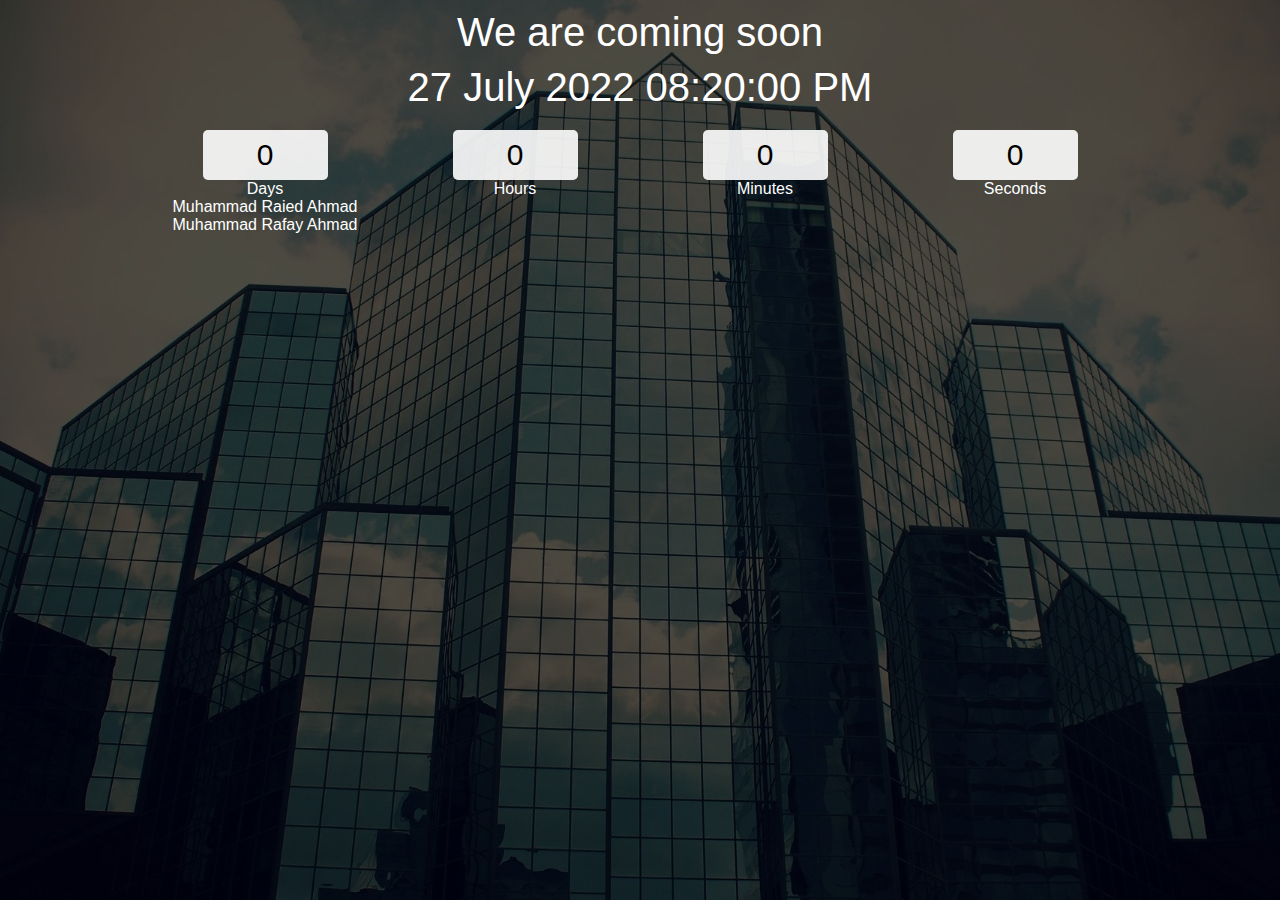
<file: count-down/index.html>
<!DOCTYPE html>
<html lang="en">

<head>
    <meta charset="UTF-8">
    <meta http-equiv="X-UA-Compatible" content="IE=edge">
    <meta name="viewport" content="width=device-width, initial-scale=1.0">
    <title>Document</title>
    <link rel="stylesheet" href="css/custom.css">
</head>

<body>
    <div class="main">
        <div class="overlay">
            <div class="title">We are coming soon</div>
            <div class="title" id="end-date">20 March 2022 10:00 PM</div>
            <div class="col">
                <div>
                    <input type="text" readonly value="0">
                    <br/>
                    <label for="">Days</label>
                    <p>Muhammad Raied Ahmad</p>
                    <p>Muhammad Rafay Ahmad</p>
                </div>
                <div>
                    <input type="text" readonly value="0">
                    <br/>
                    <label for="">Hours</label>
                </div>
                <div>
                    <input type="text" readonly value="0">
                    <br/>
                    <label for="">Minutes</label>
                </div>
                <div>
                    <input type="text" readonly value="0">
                    <br/>
                    <label for="">Seconds</label>
                </div>
            </div>
        </div>
    </div>
    <script src="js/app.js"></script>
</body>

</html>
</file>
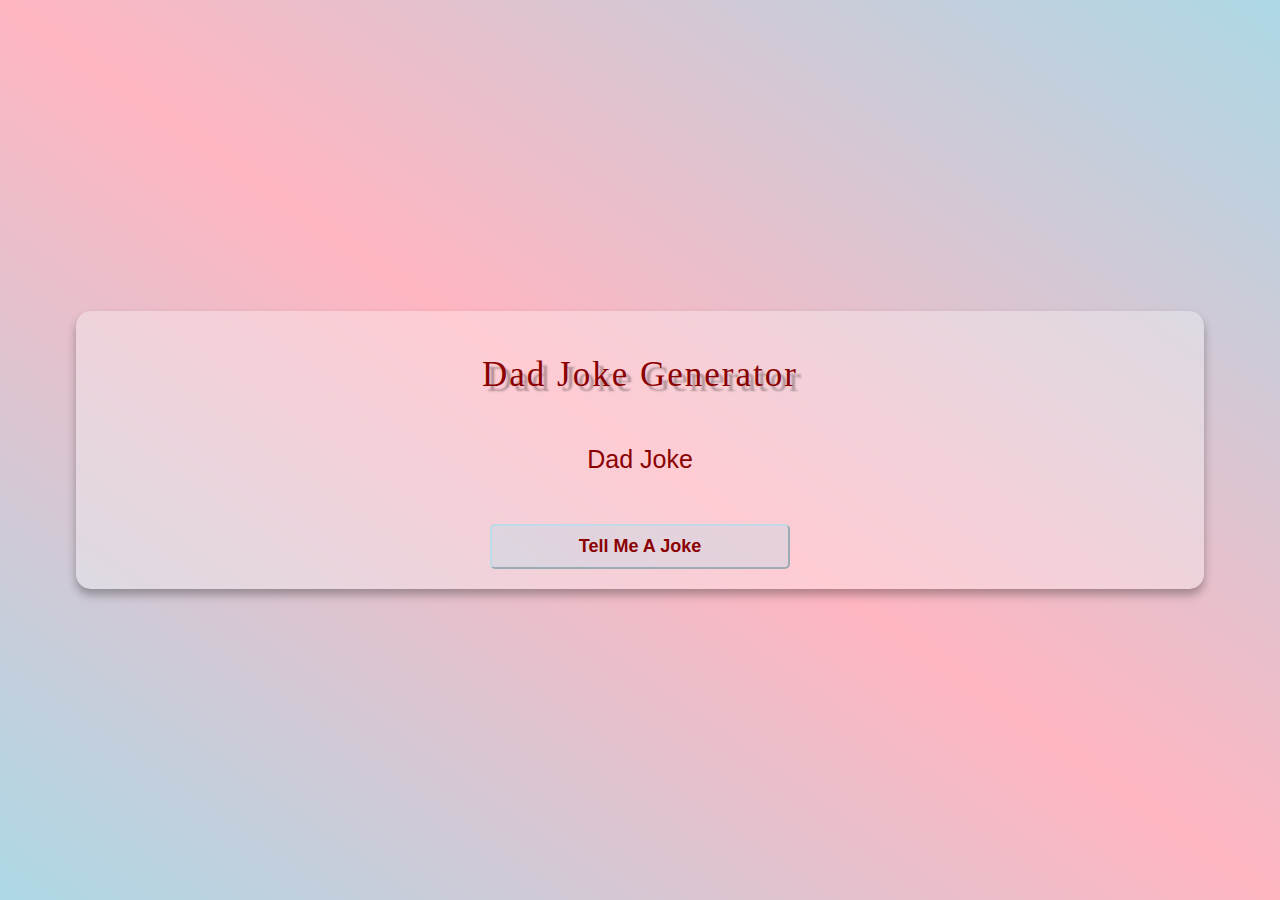
<file: Dad-joke-generator/index.html>
<!DOCTYPE html>
<html lang="en">
<head>
    <meta charset="UTF-8">
    <meta name="viewport" content="width=device-width, initial-scale=1.0">
    <title>Dad Jokes Generator</title>
    <link rel="stylesheet" href="custom.css">
</head>
<body>
    <div class="container">
        <h1 class="heading">
            Dad Joke Generator
        </h1>
        <p class="joke" id="joke">
            Dad Joke
        </p>
        <button class="btn" id="btn">Tell Me A Joke</button>

    </div>
    
    <script src="app.js"></script>
</body>
</html>
</file>
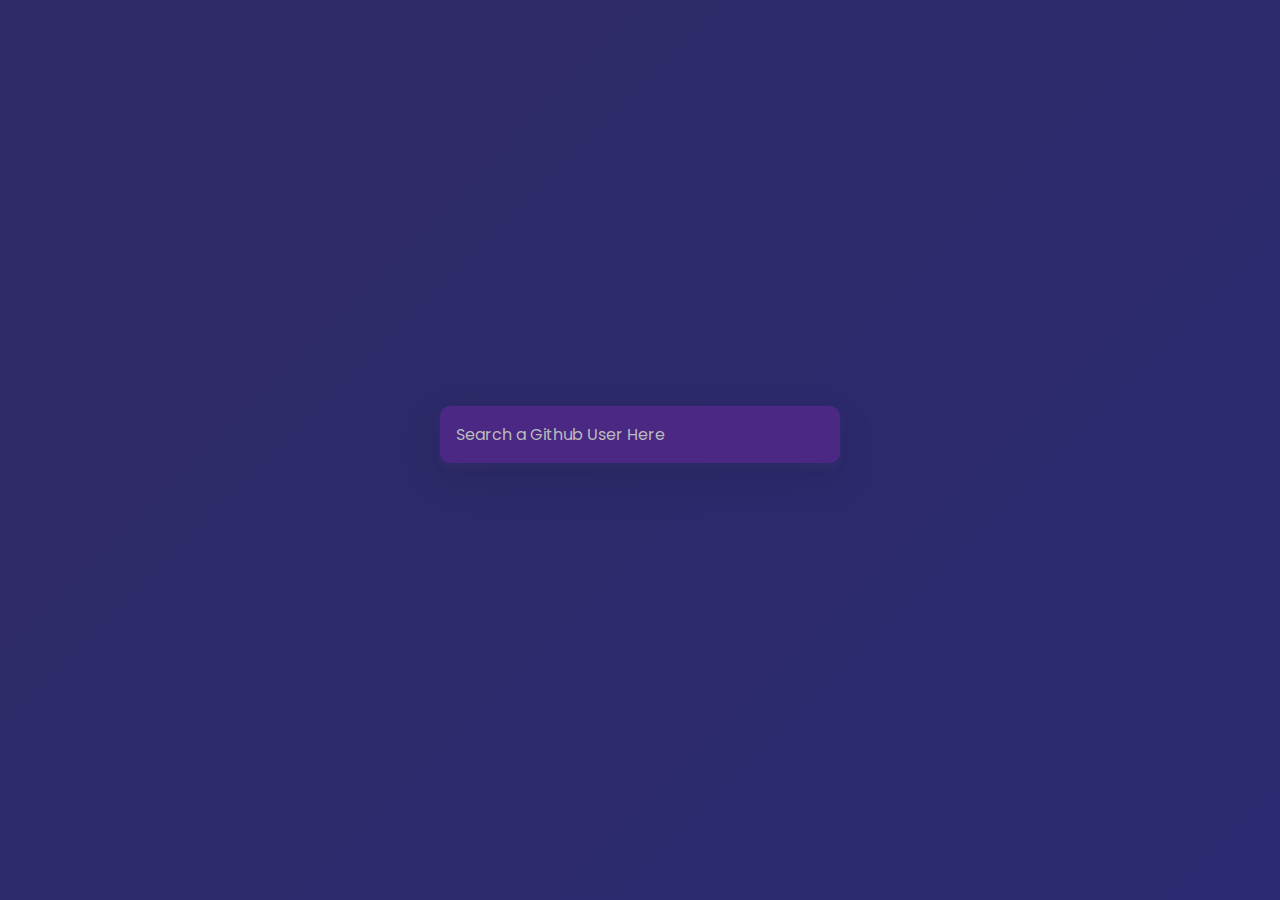
<file: github/index.html>
<!DOCTYPE html>
<html lang="en">

<head>
    <meta charset="UTF-8" />
    <meta name="viewport" content="width=device-width, initial-scale=1.0" />
    <title>Github Profiles</title>
    <link rel="stylesheet" href="custom.css" />
    <script src="app.js" defer></script>
</head>

<body>
    <form id="form" onsubmit="return formSubmit()">
        <input type="text" id="search" autofocus placeholder="Search a Github User Here" />
    </form>
    <main id="main">
        <!-- <div class="card">
            <div>
                <img class="avatar" src="https://picsum.photos/200" alt="Florin Pop">
            </div>
            <div class="user-info">
                <h2>Name</h2>
                <p>Bio</p>

                <ul class="info">
                    <li>###<strong>Followers</strong></li>
                    <li>##<strong>Following</strong></li>
                    <li>###<strong>Repos</strong></li>
                </ul>

                <div id="repos">
                    <a class="repo" href="#" target="_blank">Repo 1</a>
                    <a class="repo" href="#" target="_blank">Repo 2</a>
                    <a class="repo" href="#" target="_blank">Repo 3</a>
                </div>
            </div>
        </div> -->
    </main>
</body>

</html>
</file>
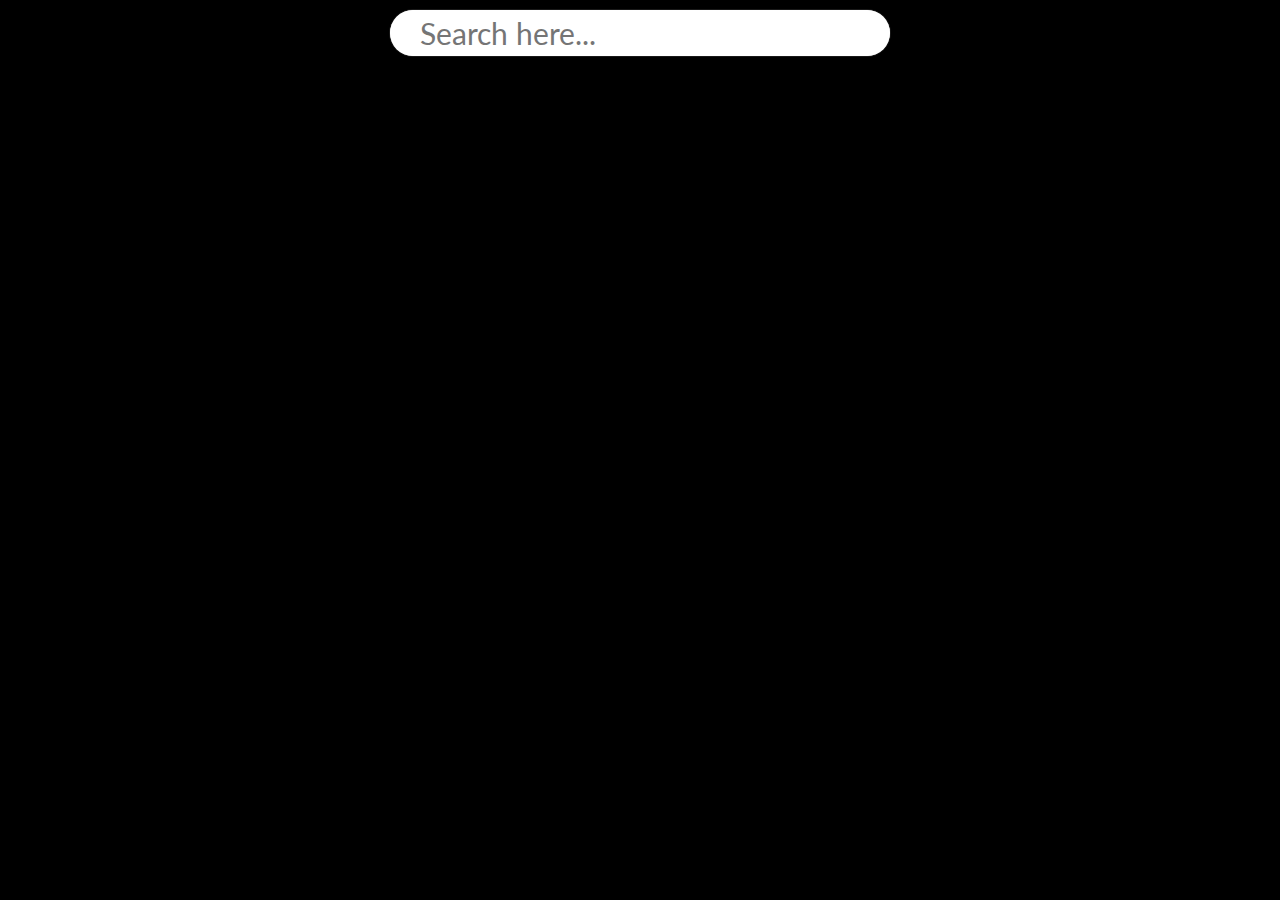
<file: movie-search-app/index.html>
<!DOCTYPE html>
<html lang="en">

<head>
    <meta charset="UTF-8">
    <meta http-equiv="X-UA-Compatible" content="IE=edge">
    <meta name="viewport" content="width=device-width, initial-scale=1.0">
    <title>Document</title>
    <link rel="stylesheet" href="css/custom.css">
</head>

<body>
    <div class="main">
        <div class="row" style="justify-content: center;">
            <input type="search" id="search" autofocus autocomplete="off" placeholder="Search here..." />
        </div>
        <div class="row" id="movie-box">

        </div>
    </div>
    <script src="js/app.js"></script>
</body>

</html>
</file>
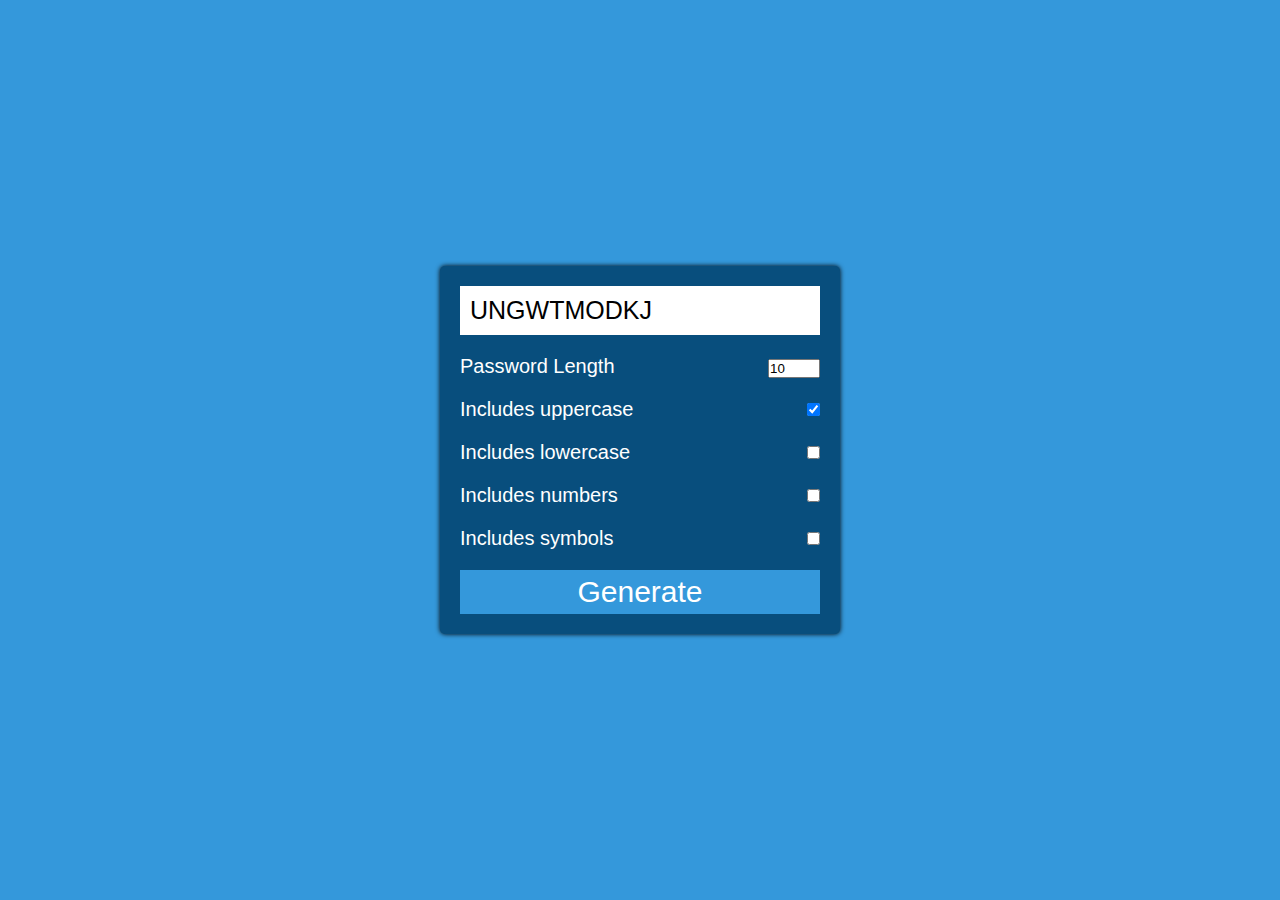
<file: password-generator/index.html>
<!DOCTYPE html>
<html lang="en">

<head>
    <meta charset="UTF-8">
    <meta http-equiv="X-UA-Compatible" content="IE=edge">
    <meta name="viewport" content="width=device-width, initial-scale=1.0">
    <title>Document</title>
    <link rel="stylesheet" href="css/custom.css" />
</head>

<body>
    <div class="main">
        <div class="box">
            <div class="row">
                <span id="password">
                    Password
                </span>
            </div>
            <div class="row">
                <div>
                    Password Length
                </div>
                <div>
                    <input type="number" name="" id="pass-len" max="30" min="2" value="10">
                </div>
            </div>
            <div class="row">
                <div>
                    Includes uppercase
                </div>
                <div>
                    <input type="checkbox" name="" id="uppercase" checked>
                </div>
            </div>
            <div class="row">
                <div>
                    Includes lowercase
                </div>
                <div>
                    <input type="checkbox" name="" id="lowercase">
                </div>
            </div>
            <div class="row">
                <div>
                    Includes numbers
                </div>
                <div>
                    <input type="checkbox" name="" id="numbers">
                </div>
            </div>
            <div class="row">
                <div>
                    Includes symbols
                </div>
                <div>
                    <input type="checkbox" name="" id="symbols">
                </div>
            </div>
            <div class="row">
                <button id="gen">Generate</button>
            </div>
        </div>
    </div>
    <script src="js/app.js"></script>
</body>

</html>
</file>
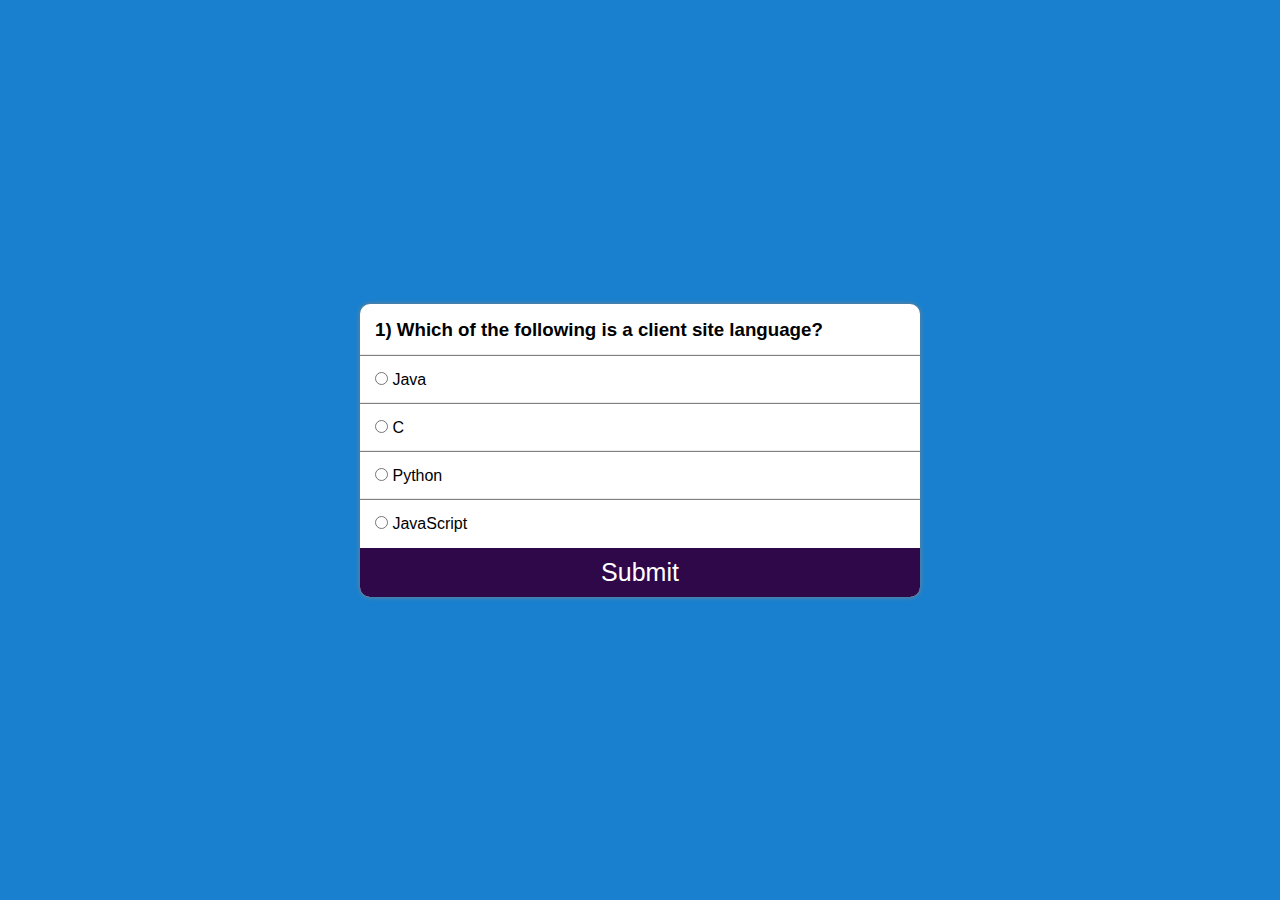
<file: quiz app/index.html>
<!DOCTYPE html>
<html lang="en">

<head>
    <meta charset="UTF-8">
    <meta http-equiv="X-UA-Compatible" content="IE=edge">
    <meta name="viewport" content="width=device-width, initial-scale=1.0">
    <title>Document</title>
    <link rel="stylesheet" href="css/custom.css" />
</head>

<body>
    <section class="main">

        <div class="container">
            <div class="col">
                <h3 id="questionBox">
                    1) Lorem ipsum dolor sit amet, consectetur adipisicing elit Debitis?
                </h3>
            </div>
            <div class="col box">
                <input name="option" type="radio" id="first" value="a" required>
                <label for="first">Testing 1</label>
            </div>
            <div class="col box">
                <input name="option" type="radio" id="second" value="b" required>
                <label for="second">Testing 2</label>
            </div>
            <div class="col box">
                <input name="option" type="radio" id="third" value="c" required>
                <label for="third">Testing 3</label>
            </div>
            <div class="col box">
                <input name="option" type="radio" id="fourth" value="d" required>
                <label for="fourth">Testing 4</label>
            </div>
            <button id="submit">Submit</button>
        </div>

    </section>
    <script src="js/app.js"></script>
</body>

</html>
</file>
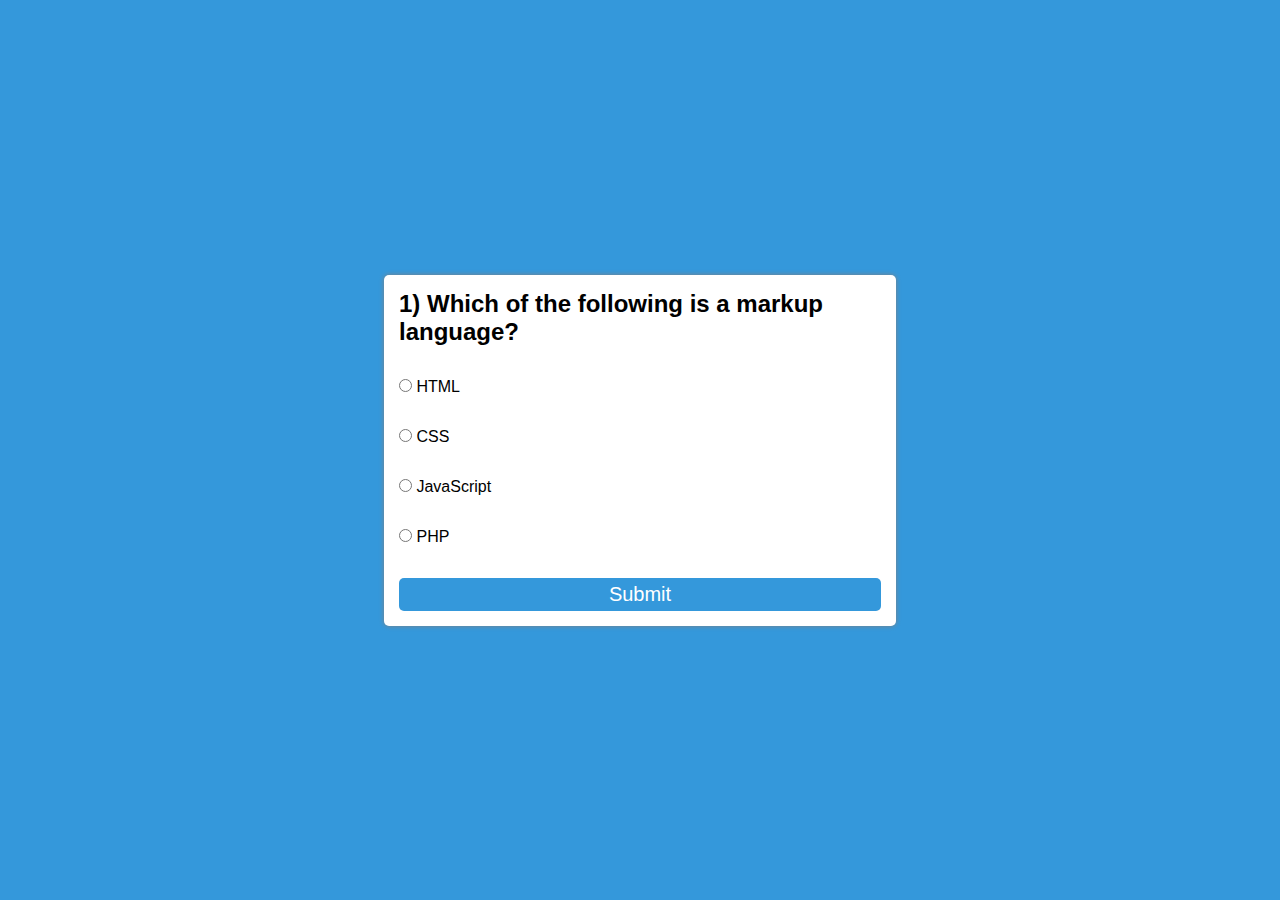
<file: quiz-app/index.html>
<!DOCTYPE html>
<html lang="en">

<head>
    <meta charset="UTF-8">
    <meta http-equiv="X-UA-Compatible" content="IE=edge">
    <meta name="viewport" content="width=device-width, initial-scale=1.0">
    <title>Document</title>
    <link rel="stylesheet" href="css/custom.css" />
</head>

<body>
    <div class="main">
        <div id="box">
            <h2 id="quesBox">1) This is the dummy question</h2>
            <div class="row">
                <input class="options" id="option1" type="radio" value="a" name="option" />
                <label for="option1"> Option 1</label>
            </div>
            <div class="row">
                <input class="options" id="option2" type="radio" value="b" name="option" />
                <label for="option2"> Option 2</label>
            </div>
            <div class="row">
                <input class="options" id="option3" type="radio" value="c" name="option" />
                <label for="option3"> Option 3</label>
            </div>
            <div class="row">
                <input class="options" id="option4" type="radio" value="d" name="option" />
                <label for="option4">Option 4</label>
            </div>
            <button class="btn" onclick="submitQuiz()">
                Submit
            </button>
        </div>
    </div>
    <script src="js/app.js"></script>
</body>

</html>
</file>
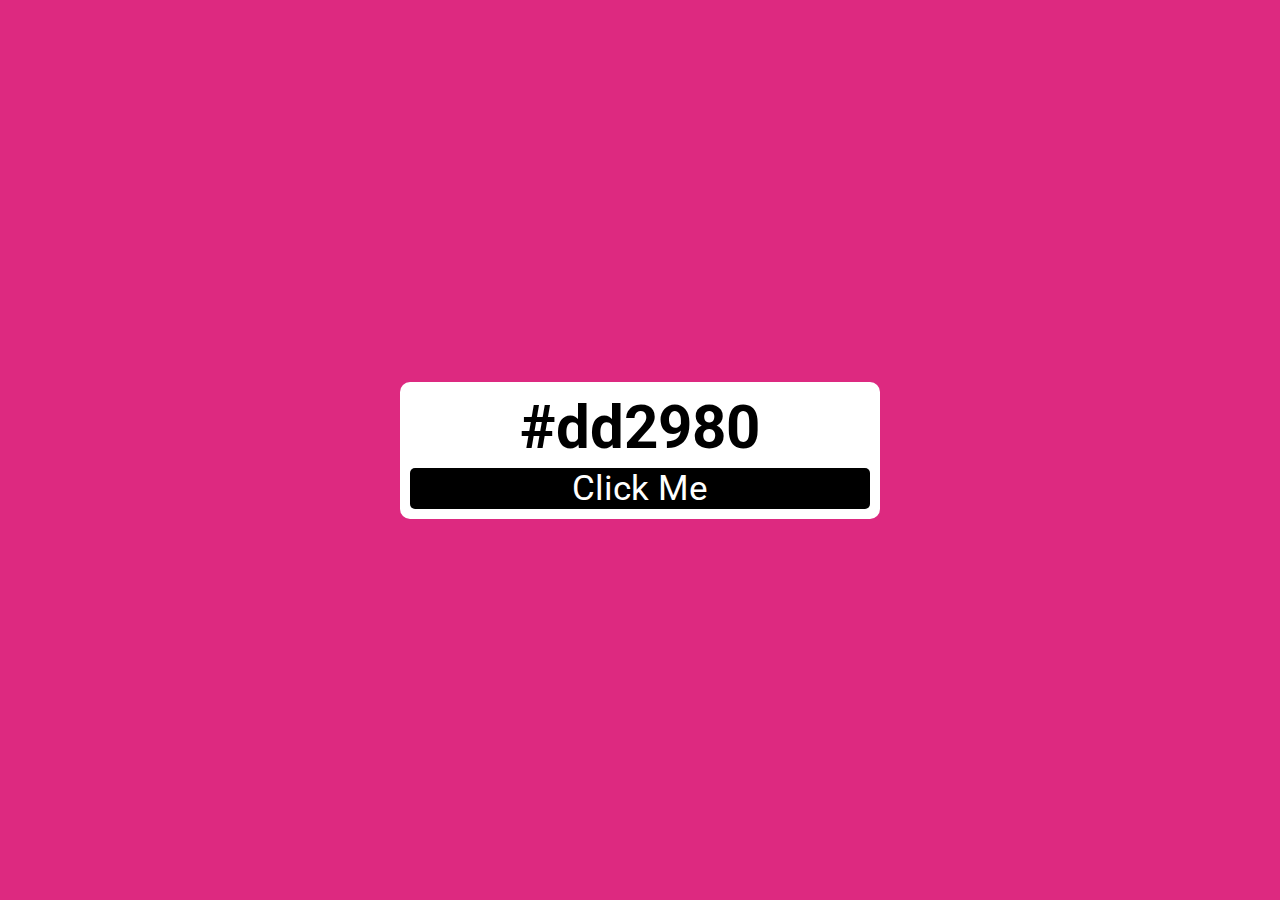
<file: random-color/index.html>
<!DOCTYPE html>
<html lang="en">

<head>
    <meta charset="UTF-8">
    <meta http-equiv="X-UA-Compatible" content="IE=edge">
    <meta name="viewport" content="width=device-width, initial-scale=1.0">
    <title>Document</title>
    <link rel="stylesheet" href="css/custom.css" />
</head>

<body>
    <div class="main">
        <div class="container">
            <h2 id="color-code">#fff</h2>
            <button id="btn">Click Me</button>
        </div>
    </div>
    <script src="js/app.js"></script>
</body>

</html>
</file>
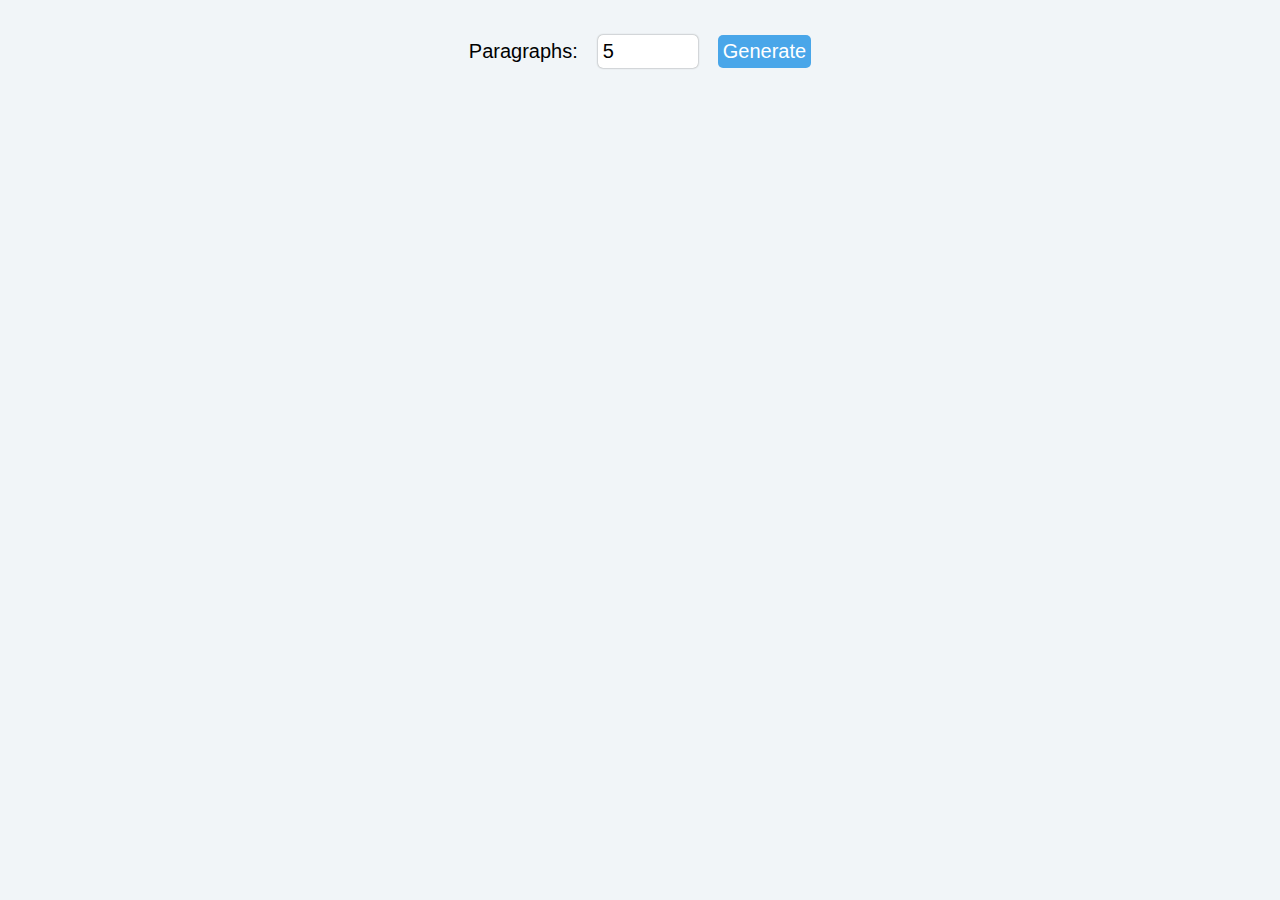
<file: random-para/index.html>
<!DOCTYPE html>
<html lang="en">

<head>
    <meta charset="UTF-8">
    <meta http-equiv="X-UA-Compatible" content="IE=edge">
    <meta name="viewport" content="width=device-width, initial-scale=1.0">
    <title>Document</title>
    <link rel="stylesheet" href="custom.css">
</head>

<body>
    <div id="main">
        <div class="row">
            <div>
                Paragraphs:
            </div>
            <div>
                <input type="number" value="5" id="items">
            </div>
            <div>
                <button onclick="generate()">Generate</button>
            </div>
        </div>
        <div class="row" style="display: block;" id="data">

        </div>
    </div>
    <script src="app.js"></script>
</body>

</html>
</file>
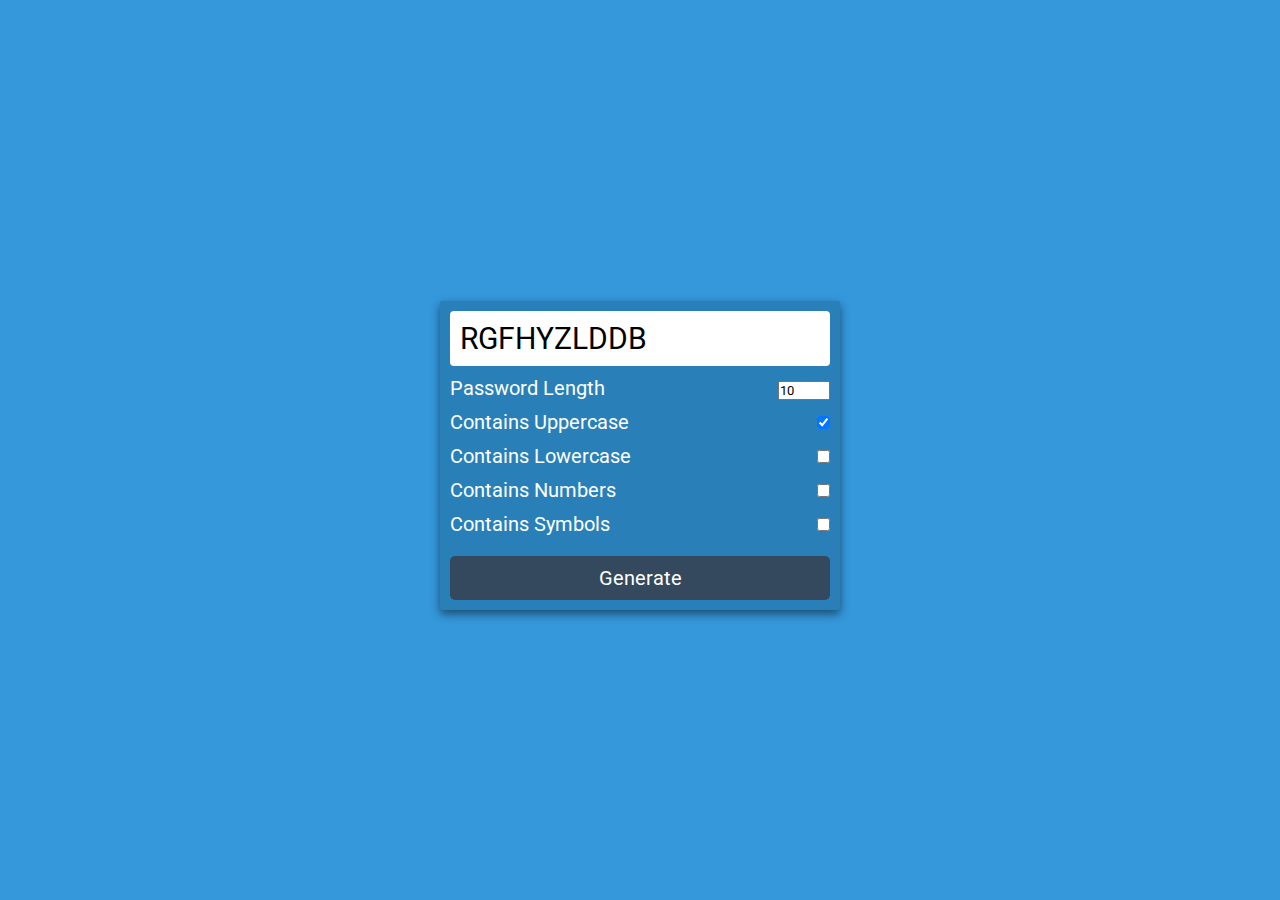
<file: random-password/index.html>
<!DOCTYPE html>
<html lang="en">

<head>
    <meta charset="UTF-8">
    <meta http-equiv="X-UA-Compatible" content="IE=edge">
    <meta name="viewport" content="width=device-width, initial-scale=1.0">
    <title>Document</title>
    <link rel="stylesheet" href="css/custom.css" />
</head>

<body>
    <div class="main">
        <div class="box">
            <span id="pass-box">Testing</span>
            <div class="row">
                <div class="left">
                    Password Length
                </div>
                <div class="right">
                    <input type="number" name="" id="total-char" max="30" min="2" value="10" />
                </div>
            </div>
            <div class="row">
                <label for="upper-case">
                    <div class="left">
                       Contains Uppercase
                    </div>
                </label>
                <div class="right">
                    <input type="checkbox" name="" id="upper-case" checked/>
                </div>
            </div>
            <div class="row">
                <label for="lower-case">
                    <div class="left">
                      Contains Lowercase
                    </div>
                </label>
                <div class="right">
                    <input type="checkbox" name="" id="lower-case" />
                </div>
            </div>
            <div class="row">
                <label for="numbers">
                    <div class="left">
                    Contains Numbers
                    </div>
                </label>
                <div class="right">
                    <input type="checkbox" name="" id="numbers" />
                </div>
            </div>
            <div class="row">
                <label for="symbols">
                    <div class="left">
                    Contains Symbols
                    </div>
                </label>
                <div class="right">
                    <input type="checkbox" name="" id="symbols" />
                </div>
            </div>
            <div class="row">
                <button id="btn">
                    Generate
                </button>
            </div>
        </div>
    </div>
    <script src="js/app.js"></script>
</body>

</html>
</file>
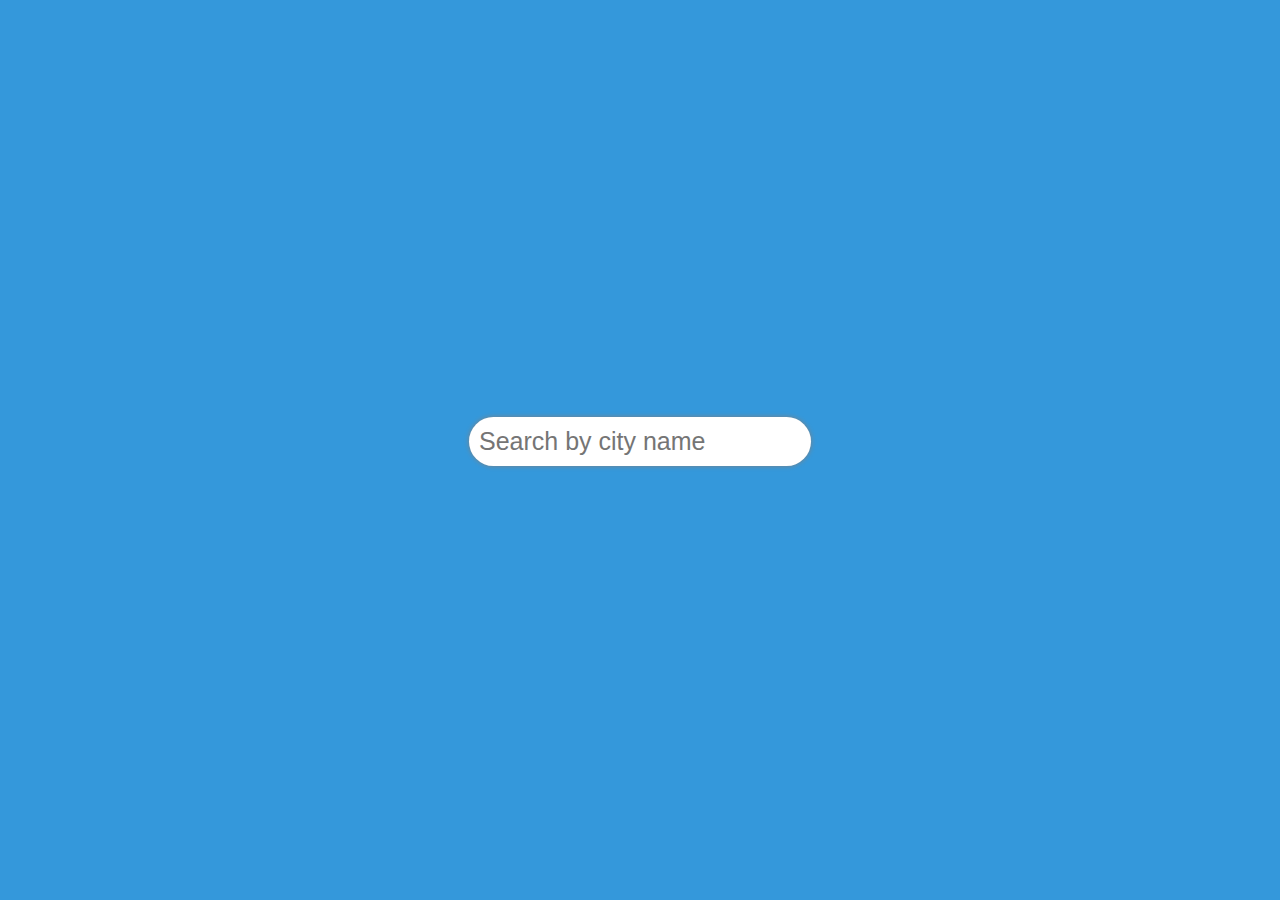
<file: weather-app/index.html>
<!DOCTYPE html>
<html lang="en">

<head>
    <meta charset="UTF-8">
    <meta http-equiv="X-UA-Compatible" content="IE=edge">
    <meta name="viewport" content="width=device-width, initial-scale=1.0">
    <title>Document</title>
    <link rel="stylesheet" href="custom.css" />
</head>

<body>
    <main>
        <div class="row" style="text-align: center;">
            <form action="">
                <input type="search" id="search" placeholder="Search by city name">
            </form>
        </div>
        <div class="row" id="weather">
            <!-- <div>
                <img src="https://openweathermap.org/img/wn/04n@2x.png" alt="">
            </div>
            <div>
                <h2>32 ℃</h2>
                <h4> Clear </h4>
            </div> -->
        </div>
    </main>
    <script src="app.js"></script>
</body>

</html>
</file>
<file: count-down/css/custom.css>
* {
    padding: 0;
    margin: 0;
    box-sizing: border-box;
    font-family: 'Poppins', sans-serif;
}

@import url('https://fonts.googleapis.com/css2?family=Poppins:wght@100&display=swap');
.main {
    width: 100%;
    height: 100vh;
    background: url('../image/1802071.webp') center center;
    background-size: cover;
}

.overlay {
    width: 100%;
    height: 100%;
    display: flex;
    align-items: center;
    flex-direction: column;
    background-color: rgba(0, 0, 0, 0.7);
}

.title {
    margin-top: 10px;
    color: white;
    text-align: center;
    font-size: 2.5rem;
}

.col {
    margin-top: 20px;
    width: 1000px;
    display: flex;
    justify-content: center;
    color: white;
}

.col div {
    width: 250px;
    text-align: center;
}

input {
    width: 50%;
    background-color: rgba(255, 255, 255, 0.9);
    border-color: transparent;
    border-radius: 5px;
    height: 50px;
    text-align: center;
    font-size: 30px;
}
</file>
<file: Dad-joke-generator/custom.css>
body{
    margin: 0;
    background: linear-gradient(to left bottom,lightblue,lightpink,lightblue);
    min-height: 100vh;
    display: flex;
    justify-content: center;
    align-items: center;
    font-family: 'Gill Sans', 'Gill Sans MT', Calibri, 'Trebuchet MS', sans-serif;

}

.container{
    background-color: rgba(255, 255, 255, 0.3);
    padding: 20px;
    box-shadow: 0 6px 10px rgba(0, 0, 0, 0.3);
    border-radius: 15px;
    width: 85%;
    text-align: center;
    color: darkred;
}

.heading{
    font-size: 35px;
    font-weight: 200;
    font-family: Impact;
    text-shadow: 5px 5px 2px rgba(0, 0, 0, 0.3);
    letter-spacing: 2px;
}
.joke{
    font-size: 25px;
    font-weight: 500;
    margin: 50px;
}

.btn{
    font-size: 18px;
    font-weight: 700;
    border-radius: 5px;
    cursor: pointer;
    padding: 10px;
    background-color: rgba(171, 223, 240,0.3);
    border-color: rgba(171, 223, 240, 0.6);
    text-transform: capitalize;
    width: 300px;
    color: darkred;
}


.btn:hover{
 
    background-color: rgba(171, 223, 240, 0.5);
    box-shadow: 0 4px 4px rgba(0, 0, 0, 0.3);
    transition: all 300ms ease;
}
</file>
<file: github/custom.css>
@import url("https://fonts.googleapis.com/css2?family=Poppins:wght@200;400;600&display=swap");
* {
    box-sizing: border-box;
    padding: 0;
    margin: 0;
}

body {
    background-color: #2a2a72;
    background-image: linear-gradient(315deg, #2a2a72 0%, #2e2a68 74%);
    display: flex;
    flex-direction: column;
    align-items: center;
    justify-content: center;
    font-family: "Poppins", sans-serif;
    margin: 0;
    min-height: 100vh;
}

input {
    background-color: #4c2885;
    border-radius: 10px;
    border: none;
    box-shadow: 0 5px 10px rgba(154, 160, 185, 0.05), 0 15px 40px rgba(0, 0, 0, 0.1);
    color: white;
    font-family: inherit;
    font-size: 1rem;
    padding: 1rem;
    margin-bottom: 2rem;
    width: 400px;
}

input::placeholder {
    color: #bbb;
}

input:focus {
    outline: none;
}

.card {
    background-color: #4c2885;
    background-image: linear-gradient(315deg, #4c2885 0%, #4c11ac 100%);
    border-radius: 20px;
    box-shadow: 0 5px 10px rgba(154, 160, 185, 0.05), 0 15px 40px rgba(0, 0, 0, 0.1);
    display: flex;
    padding: 3rem;
    max-width: 800px;
}

.avatar {
    border: 10px solid #2a2a72;
    border-radius: 50%;
    height: 150px;
    width: 150px;
}

.user-info {
    color: #eee;
    margin-left: 2rem;
}

.user-info h2 {
    margin-top: 0;
}

.user-info ul {
    display: flex;
    justify-content: space-between;
    list-style-type: none;
    padding: 0;
    max-width: 400px;
}

.user-info ul li {
    display: flex;
    margin-right: 10px;
    align-items: center;
}

.user-info ul li strong {
    font-size: 0.9rem;
    margin-left: 0.5rem;
}

.repo {
    background-color: #2a2a72;
    border-radius: 5px;
    display: inline-block;
    color: white;
    font-size: 0.7rem;
    padding: 0.25rem 0.5rem;
    margin-right: 0.5rem;
    margin-bottom: 0.5rem;
    text-decoration: none;
}
</file>
<file: movie-search-app/css/custom.css>
@import url('https://fonts.googleapis.com/css2?family=Lato:ital,wght@0,300;1,300&display=swap');
* {
    padding: 0;
    margin: 0;
    font-family: 'Lato', sans-serif;
    box-sizing: border-box;
}

.main {
    width: 100%;
    min-height: 100vh;
    background-color: black;
}

.row {
    display: flex;
    flex-wrap: wrap;
    justify-content: space-between;
}

.box {
    padding: 10px;
    width: 25%;
    flex-basis: 25%;
    height: 400px;
    border-radius: 5px;
    overflow: hidden;
    border-radius: 5px;
    position: relative;
}

.box img {
    width: 100%;
    height: 100%;
    box-shadow: 0 4px 5px rgb(0 0 0 / 20%);
}

.box .overlay {
    width: 100%;
    max-height: 100%;
    min-height: auto;
    position: absolute;
    bottom: -100%;
    font-weight: bold;
    padding: 20px;
    border-radius: 10px 10px 0px 0px;
    left: 0;
    transition: 0.5s;
    background-color: white;
}

.box span {
    color: orange;
    display: inline-block;
    font-weight: bold;
    font-size: 25px;
}

.title {
    width: 100%;
    display: flex;
    justify-content: space-between;
}

.box:hover .overlay {
    bottom: 0%;
}

.overlay h2 {
    margin-bottom: 10px;
}

#search {
    width: 500px;
    padding: 5px 30px;
    background-color: rgba(52, 73, 94, 0.7);
    outline: none;
    border: none;
    box-shadow: 0px 0px 1px white;
    color: White;
    margin-top: 10px;
    font-size: 30px;
    border-radius: 25px;
    transition: 1s;
    margin-bottom: 15px;
}

#search:focus {
    background-color: white;
    color: black;
}
</file>
<file: password-generator/css/custom.css>
* {
    padding: 0;
    margin: 0;
    font-family: 'Roboto', sans-serif;
    box-sizing: border-box;
}

@import url('https://fonts.googleapis.com/css2?family=Roboto:wght@300&display=swap');
.main {
    width: 100%;
    height: 100vh;
    background-color: #3498db;
    display: flex;
    justify-content: center;
    align-items: center;
}

.box {
    min-width: 400px;
    padding: 10px;
    background-color: #084e7d;
    border-radius: 5px;
    color: white;
    font-size: 20px;
    box-shadow: 0px 0px 5px black;
}

.row {
    width: 100%;
    display: flex;
    padding: 10px;
    justify-content: space-between;
}

#password {
    width: 100%;
    display: block;
    width: 100%;
    background-color: white;
    padding: 10px;
    font-size: 25px;
    color: black;
}

#gen {
    width: 100%;
    font-size: 30px;
    background-color: #3498db;
    color: white;
    border: 0;
    padding: 5px;
    outline: 0;
}
</file>
<file: quiz app/css/custom.css>
* {
    padding: 0;
    margin: 0;
    box-sizing: border-box;
    font-family: 'Poppins', sans-serif;
}

@import url('https://fonts.googleapis.com/css2?family=Poppins:wght@100&display=swap');
.main {
    width: 100%;
    height: 100vh;
    display: flex;
    justify-content: center;
    align-items: center;
    background-color: rgb(24, 128, 207);
}

.container {
    width: 35rem;
    box-shadow: 0px 0px 5px grey;
    display: flex;
    background-color: white;
    border-radius: 10px;
    overflow: hidden;
    flex-direction: column;
}

.col {
    text-align: justify;
    padding: 15px;
    width: 95%;
}

#submit {
    width: 100%;
    background-color: rgb(47, 8, 73);
    transition: 0.5s;
    color: white;
    outline: none;
    border: none;
    font-size: 25px;
    display: block;
    padding: 10px;
    cursor: pointer;
}

#submit:hover {
    background-color: rgb(34, 6, 53);
}

.box {
    box-shadow: 0px -1px 1px grey;
    width: 100%;
}
</file>
<file: quiz-app/css/custom.css>
* {
    padding: 0;
    margin: 0;
    box-sizing: border-box;
}

@import url('https://fonts.googleapis.com/css2?family=Roboto:wght@100&display=swap');
body {
    background-color: #3498db;
    font-family: 'Roboto', sans-serif;
}

.main {
    width: 100%;
    height: 100vh;
    display: flex;
    justify-content: center;
    align-items: center;
    flex-direction: column;
}

#box {
    width: 40%;
    padding: 15px;
    box-shadow: 0px 0px 5px grey;
    background-color: white;
    border-radius: 5px;
}

.row {
    width: 100%;
    margin: 2rem;
    margin-left: 0;
}

.btn {
    width: 100%;
    padding: 5px;
    font-size: 20px;
    color: white;
    border: none;
    border-radius: 5px;
    background-color: #3498db;
}
</file>
<file: random-color/css/custom.css>
@import url('https://fonts.googleapis.com/css2?family=Roboto:wght@100&display=swap');
* {
    padding: 0;
    margin: 0;
    box-sizing: border-box;
    font-family: 'Roboto', sans-serif;
}

body {
    transition: 0.5s;
}

.main {
    width: 100%;
    height: 100vh;
    display: flex;
    justify-content: center;
    align-items: center;
}

.container {
    width: 30rem;
    padding: 10px;
    border-radius: 10px;
    font-size: 40px;
    background-color: white;
    text-align: center;
}

button {
    margin-top: 5px;
    width: 100%;
    background-color: black;
    color: white;
    border: none;
    border-radius: 5px;
    display: block;
    font-size: 35px;
}
</file>
<file: random-para/custom.css>
* {
    padding: 0;
    margin: 0;
    box-sizing: border-box;
    font-family: Verdana, Geneva, Tahoma, sans-serif;
}

#main {
    width: 100%;
    min-height: 100vh;
    display: flex;
    flex-direction: column;
    justify-content: start;
    align-items: center;
    background-color: #f1f5f8;
}

.row {
    width: 1000px;
    display: flex;
    flex-direction: row;
    justify-content: center;
    align-items: center;
    padding: 10px;
    font-size: 20px;
    margin-top: 15px;
}

.row div {
    padding: 10px;
}

.row input {
    width: 100px;
    padding: 5px;
    border-radius: 5px;
    border: 0;
    font-size: 20px;
    box-shadow: 0px 0px 2px grey;
}

.row button {
    background-color: #49a6e9;
    padding: 5px;
    border-radius: 5px;
    border: 0;
    font-size: 20px;
    border-radius: 5px;
    color: white;
    outline: none;
    border: none;
}

.row p {
    margin-top: 10px;
    font-size: 16px;
    text-align: justify;
}
</file>
<file: random-password/css/custom.css>
@import url('https://fonts.googleapis.com/css2?family=Roboto:wght@300&display=swap');
* {
    padding: 0;
    margin: 0;
    box-sizing: border-box;
    font-family: 'Roboto', sans-serif;
}

input:focus-visible {
    outline: 0;
}

.main {
    background-color: #3498db;
    min-height: 100vh;
    display: flex;
    justify-content: center;
    align-items: center;
}

.box {
    min-width: 400px;
    padding: 10px;
    box-shadow: 0 4px 10px rgb(0 0 0 / 50%);
    background: #2980b9;
    border-radius: 2px;
    margin-top: 10px;
}

#pass-box {
    width: 100%;
    display: block;
    background-color: white;
    font-size: 30px;
    padding: 10px;
    border-radius: 4px;
}

.row {
    width: 100%;
    display: flex;
    margin-top: 10px;
    justify-content: space-between;
    color: white;
    font-size: 20px;
}

label {
    user-select: none;
}

#btn {
    width: 100%;
    font-size: 20px;
    outline: 0;
    border: 0;
    padding: 10px;
    background-color: #34495e;
    color: white;
    margin-top: 10px;
    border-radius: 5px;
}
</file>
<file: weather-app/custom.css>
* {
    padding: 0;
    margin: 0;
    font-family: Verdana, Geneva, Tahoma, sans-serif;
    box-sizing: border-box;
}

main {
    width: 100%;
    height: 100vh;
    background-color: #3498db;
    display: flex;
    justify-content: center;
    align-items: center;
    flex-direction: column;
}

.row {
    display: flex;
    align-items: center;
    /* vertically */
    justify-content: center;
    /* horizontally */
    width: 1000px;
    margin: 10px;
    font-size: 40px;
    color: white;
}

#search {
    font-size: 25px;
    padding: 10px;
    border-radius: 25px;
    border: none;
    outline: none;
    box-shadow: 0px 0px 5px grey;
}
</file>
